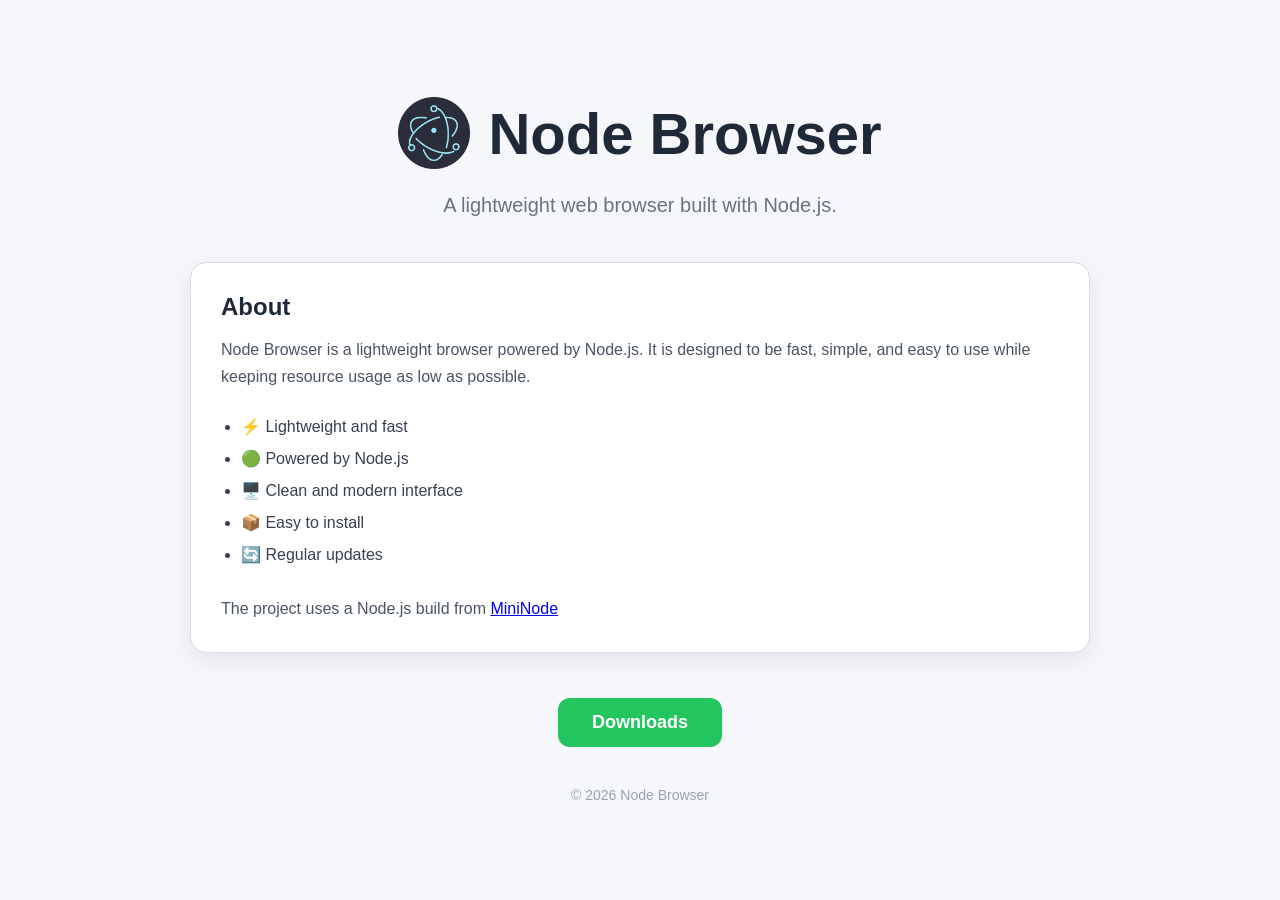
<file: index.html>
<!DOCTYPE html>
<html lang="en">
<head>
    <meta charset="UTF-8">
    <meta name="viewport" content="width=device-width, initial-scale=1.0">
    <title>Node Browser</title>

    <link rel="icon" href="icon.ico" type="image/x-icon">

<style>
*{
    margin:0;
    padding:0;
    box-sizing:border-box;
    font-family:Segoe UI, Arial, sans-serif;
}

body{
    background:#f5f7fb;
    color:#222;
    display:flex;
    justify-content:center;
    align-items:center;
    min-height:100vh;
}

.container{
    width:900px;
    text-align:center;
}

.title{
    display:flex;
    justify-content:center;
    align-items:center;
    gap:18px;
    margin-bottom:25px;
}

.title img{
    width:72px;
    height:72px;
}

h1{
    font-size:58px;
    font-weight:700;
    color:#1f2937;
}

.subtitle{
    color:#6b7280;
    font-size:20px;
    margin-bottom:45px;
}

.card{
    background:#ffffff;
    border:1px solid #d9dee7;
    border-radius:16px;
    padding:30px;
    text-align:left;
    box-shadow:0 8px 24px rgba(0,0,0,.08);
}

.card h2{
    margin-bottom:15px;
    color:#1f2937;
}

.card p{
    color:#4b5563;
    line-height:1.7;
}

ul{
    margin-top:20px;
    margin-left:20px;
    line-height:2;
    color:#374151;
}

.downloads{
    margin-top:45px;
}

.downloads a{
    display:inline-block;
    padding:14px 34px;
    background:#22c55e;
    color:#fff;
    text-decoration:none;
    border-radius:12px;
    font-size:18px;
    font-weight:600;
    transition:.2s;
}

.downloads a:hover{
    background:#16a34a;
    transform:translateY(-2px);
}

footer{
    margin-top:40px;
    color:#9ca3af;
    font-size:14px;
}
</style>
</head>
<body>

<div class="container">

    <div class="title">
        <img src="icon.ico" alt="Node Browser">
        <h1>Node Browser</h1>
    </div>

    <p class="subtitle">
        A lightweight web browser built with Node.js.
    </p>

    <div class="card">
        <h2>About</h2>

        <p>
            Node Browser is a lightweight browser powered by Node.js.
            It is designed to be fast, simple, and easy to use while keeping
            resource usage as low as possible.
        </p>

        <ul>
            <li>⚡ Lightweight and fast</li>
            <li>🟢 Powered by Node.js</li>
            <li>🖥️ Clean and modern interface</li>
            <li>📦 Easy to install</li>
            <li>🔄 Regular updates</li>
        </ul>

        <p style="margin-top:24px;">
            The project uses a Node.js build from <a href="https://mininode.c6t.ru/">MiniNode</a>
        </p>
    </div>

    <div class="downloads">
        <a href="downloads.html">Downloads</a>
    </div>

<footer>
    © <span id="year"></span> Node Browser
</footer>

<script>
    document.getElementById("year").textContent = new Date().getFullYear();
</script>

</div>

</body>
</html>
</file>
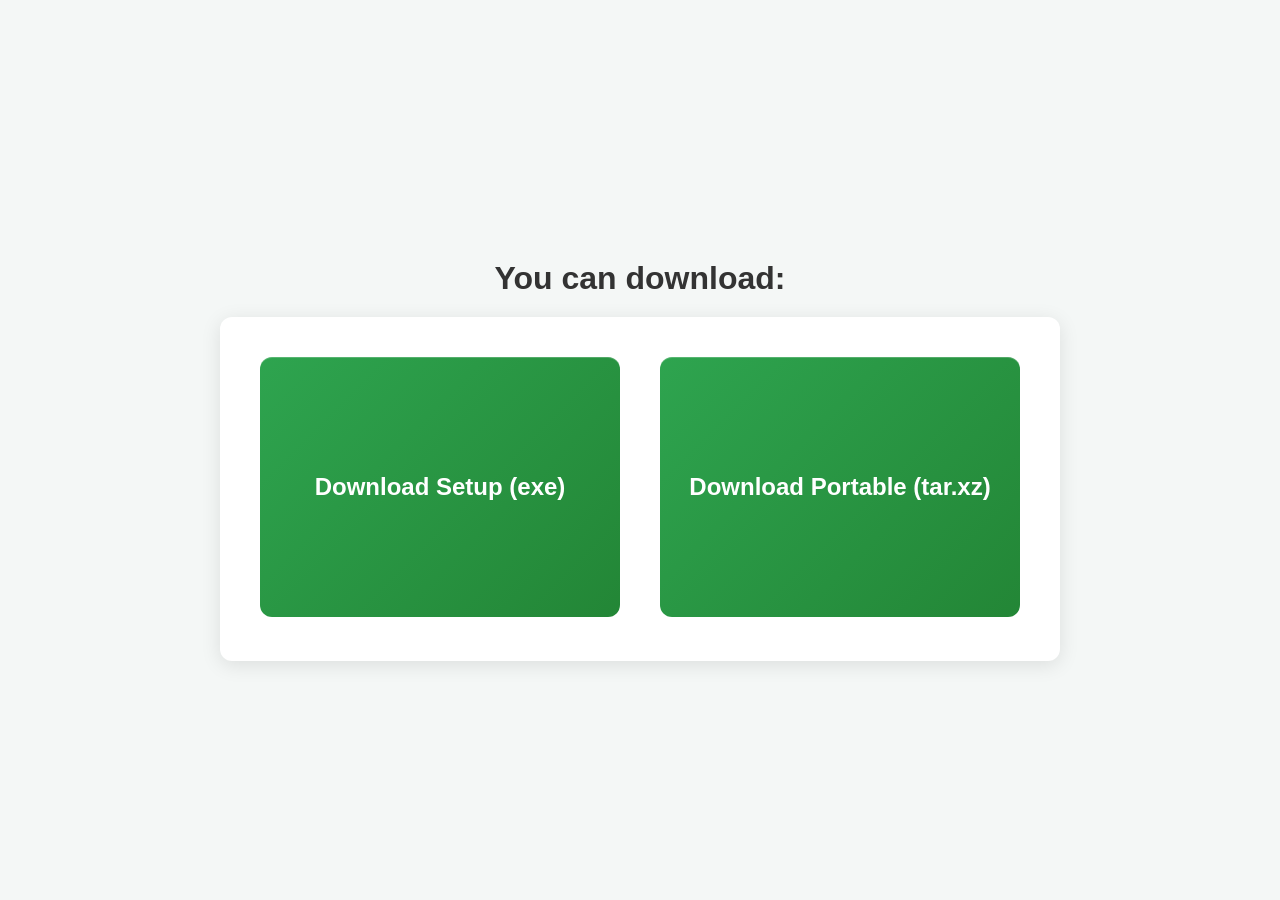
<file: downloads.html>
<!DOCTYPE html>
<html lang="ru">
<head>
    <meta charset="UTF-8">
    <meta name="viewport" content="width=device-width, initial-scale=1.0">
    <title>Node Browser - Downloads</title>
    <link rel="icon" href="icon.ico">
    <style>
        body {
            /* Устанавливаем системный шрифт без засечек */
            font-family: -apple-system, BlinkMacSystemFont, "Segoe UI", Roboto, Helvetica, Arial, sans-serif;
            margin: 0;
            display: flex;
            flex-direction: column;
            align-items: center;
            justify-content: center;
            min-height: 100vh;
            background-color: #f4f7f6;
            color: #333;
        }

        h1 {
            font-weight: 600;
            margin-bottom: 20px;
        }

        .container {
            width: 90%;
            max-width: 800px;
            background: white;
            padding: 20px;
            border-radius: 12px;
            box-shadow: 0 4px 20px rgba(0,0,0,0.1);
        }

        iframe {
            width: 100%;
            height: 300px;
            border: none;
        }
    </style>
</head>
<body>

    <h1>You can download:</h1>
    
    <div class="container">
        <iframe src="download/downloads.html" title="Downloads"></iframe>
    </div>

</body>
</html>
</file>
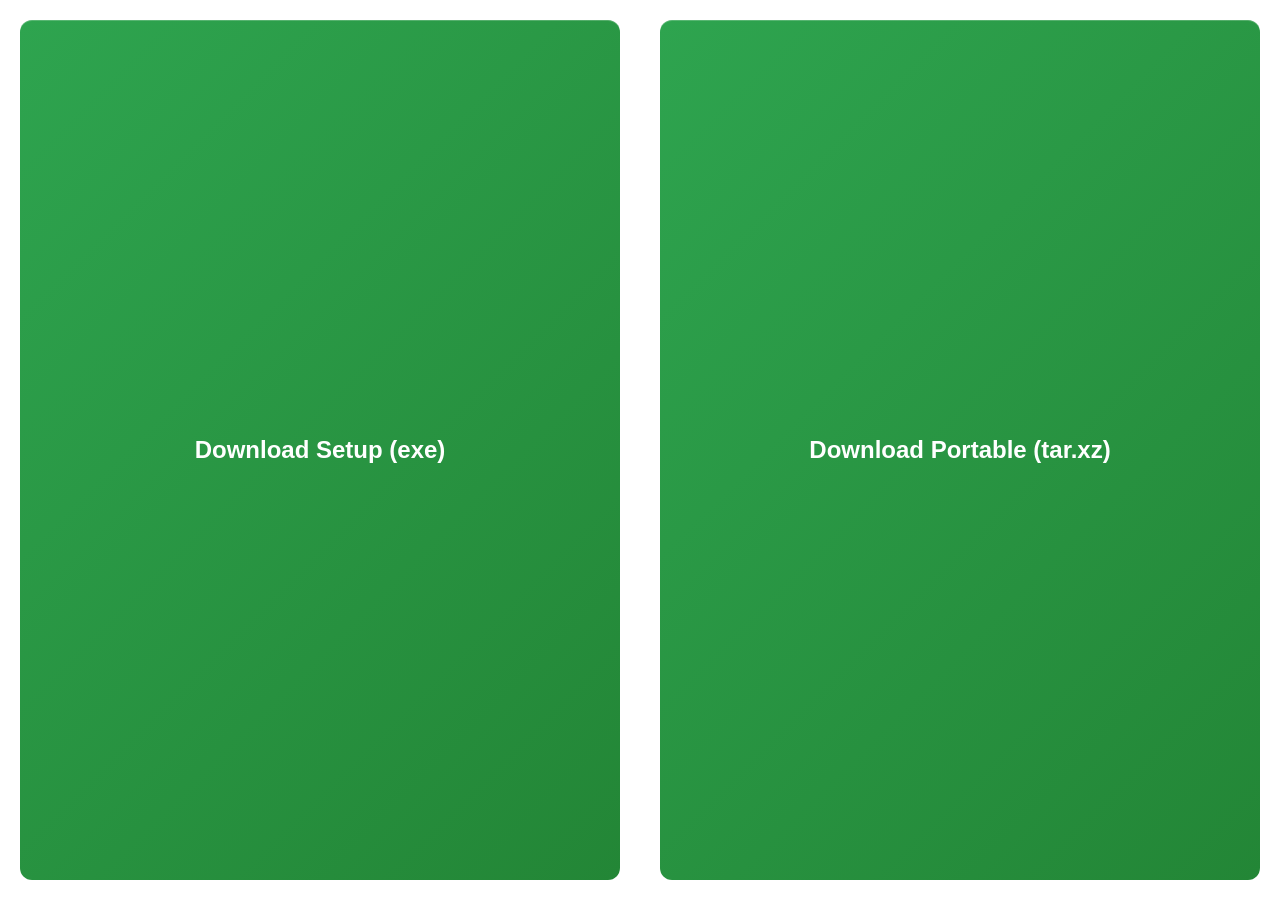
<file: download/downloads.html>
<style> 
    body {
        display: flex;
        align-items: center;
        justify-content: center;
        flex-wrap: wrap; /* Добавлено: позволяет элементам переноситься */
        margin: 0;
        min-height: 100vh;
        width: 100%; /* Убедимся, что body занимает всю ширину */
        box-sizing: border-box;
    }

    :root {
        --pd: 20px;
    }

    iframe {
        flex: 1 1 300px; /* Добавлено: разрешает флекс-элементам сжиматься и растягиваться, но дает базовую ширину 300px */
        height: 100%; /* Установите желаемую высоту */
        border: none;
        padding: var(--pd);
        box-sizing: border-box;
    }
</style>

<body>
    <iframe src="setup.html"></iframe> 
    <iframe src="portable.html"></iframe>
</body>
</file>
